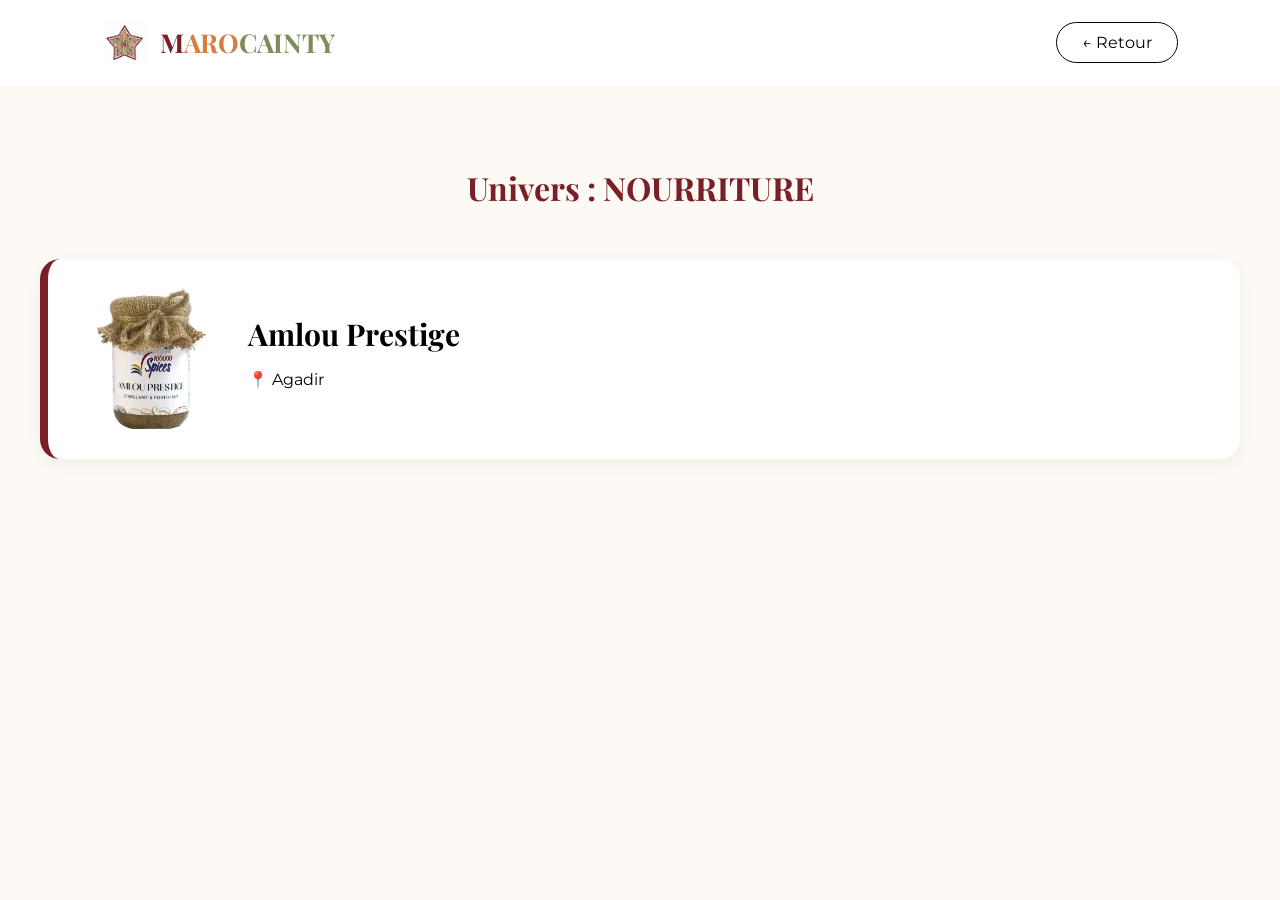
<file: categories.html>
<!DOCTYPE html>
<html lang="fr">
<head>
    <meta charset="UTF-8">
    <meta name="viewport" content="width=device-width, initial-scale=1.0">
    <title>Univers Marques - MAROCAINTY</title>
    <link href="https://fonts.googleapis.com/css2?family=Playfair+Display:wght@700&family=Montserrat:wght@400;600&display=swap" rel="stylesheet">
    <link rel="stylesheet" href="style.css">
</head>
<body>

    <nav class="navbar">
        <div class="logo-container">
            <img src="logo-icon.png" alt="Marocainty Logo" class="logo-icon">
            <div class="logo-text">
                <span class="m-red">M</span><span class="a-orange">A</span><span class="r-orange">R</span><span class="o-orange">O</span><span class="c-green">C</span><span class="a-green">A</span><span class="i-green">I</span><span class="n-green">N</span><span class="t-green">T</span><span class="y-green">Y</span>
            </div>
        </div>
        <a href="index.html" class="btn-outline">← Retour</a>
    </nav>

    <div class="container">
        <h1 id="category-title" style="text-align: center; font-family: 'Playfair Display'; color: #7a1f26; margin-bottom: 50px;"></h1>
        <div id="marques-list"></div>
    </div>

    <script src="script.js"></script>
</body>
</html>
</file>
<file: style.css>
:root {
    --m-red: #7a1f26;
    --primary-green: #2d4f32;
    --bg-beige: #fdfaf5;
}

body { font-family: 'Montserrat', sans-serif; background-color: var(--bg-beige); margin: 0; }
.container { max-width: 1200px; margin: 0 auto; padding: 60px 20px; }

/* Navbar Identique */
.navbar {
    display: flex; justify-content: space-between; align-items: center;
    padding: 20px 8%; background: white; position: sticky; top: 0; z-index: 1000;
}
.logo-container { display: flex; align-items: center; gap: 12px; }
.logo-icon { height: 45px; }
.logo-text { font-family: 'Playfair Display', serif; font-size: 26px; font-weight: bold; }

/* Couleurs du Logo (Fix) */
.m-red { color: var(--m-red); }
.a-orange, .r-orange, .o-orange { color: #d67d45; }
.c-green, .a-green, .i-green, .n-green, .t-green, .y-green { color: #7c8d5c; }

/* Marques Cards (Grandes Images) */
.brand-item {
    background: white; border-radius: 20px; padding: 30px; margin-bottom: 25px;
    box-shadow: 0 5px 15px rgba(0,0,0,0.05); cursor: pointer; border-left: 8px solid var(--m-red);
}
.brand-header { display: flex; align-items: center; gap: 30px; }
.brand-header img { 
    width: 140px; /* Taille agrandie */
    height: 140px; 
    border-radius: 15px; object-fit: cover; 
}
.brand-header h3 { font-family: 'Playfair Display'; font-size: 30px; margin: 0; }
.brand-story { display: none; margin-top: 20px; padding-top: 20px; border-top: 1px solid #eee; }

.btn-outline { border: 1px solid #000; background: transparent; padding: 10px 25px; border-radius: 25px; cursor: pointer; text-decoration: none; color: #000; }
</file>
